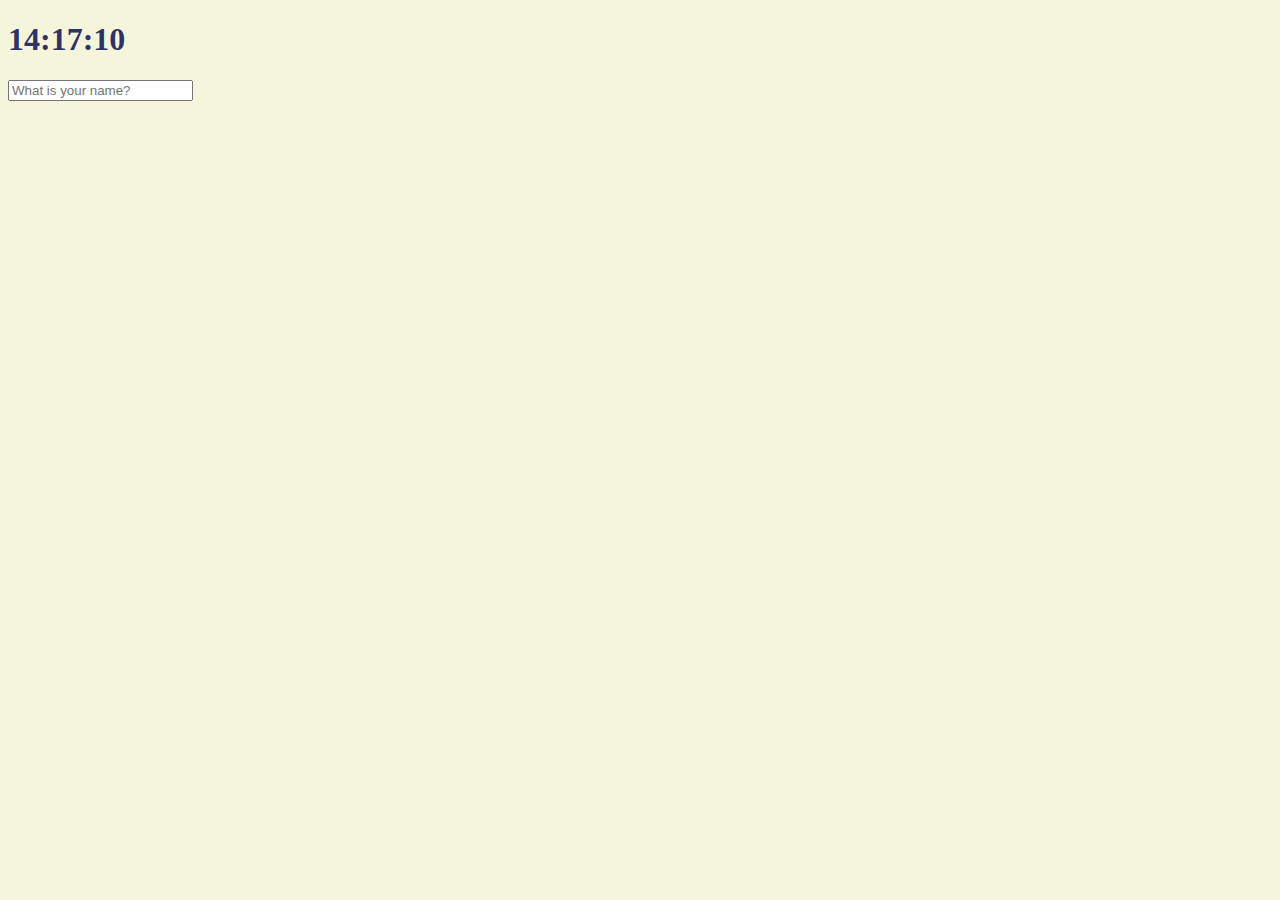
<file: index.html>
<!DOCTYPE html>
<html lang="en">
  <head>
    <meta charset="UTF-8" />
    <meta name="viewport" content="width=device-width, initial-scale=1.0" />
    <title>Document</title>
    <link rel="stylesheet" href="index.css" />
  </head>
  <body>
    <div class="js-clock"><h1>00:00:00</h1></div>
    <form class="js-form form">
      <input type="text" placeholder="What is your name?" />
    </form>
    <h4 class="js-greetings greetings"></h4>
    <script src="clock.js"></script>
    <script src="greeting.js"></script>
  </body>
</html>
</file>
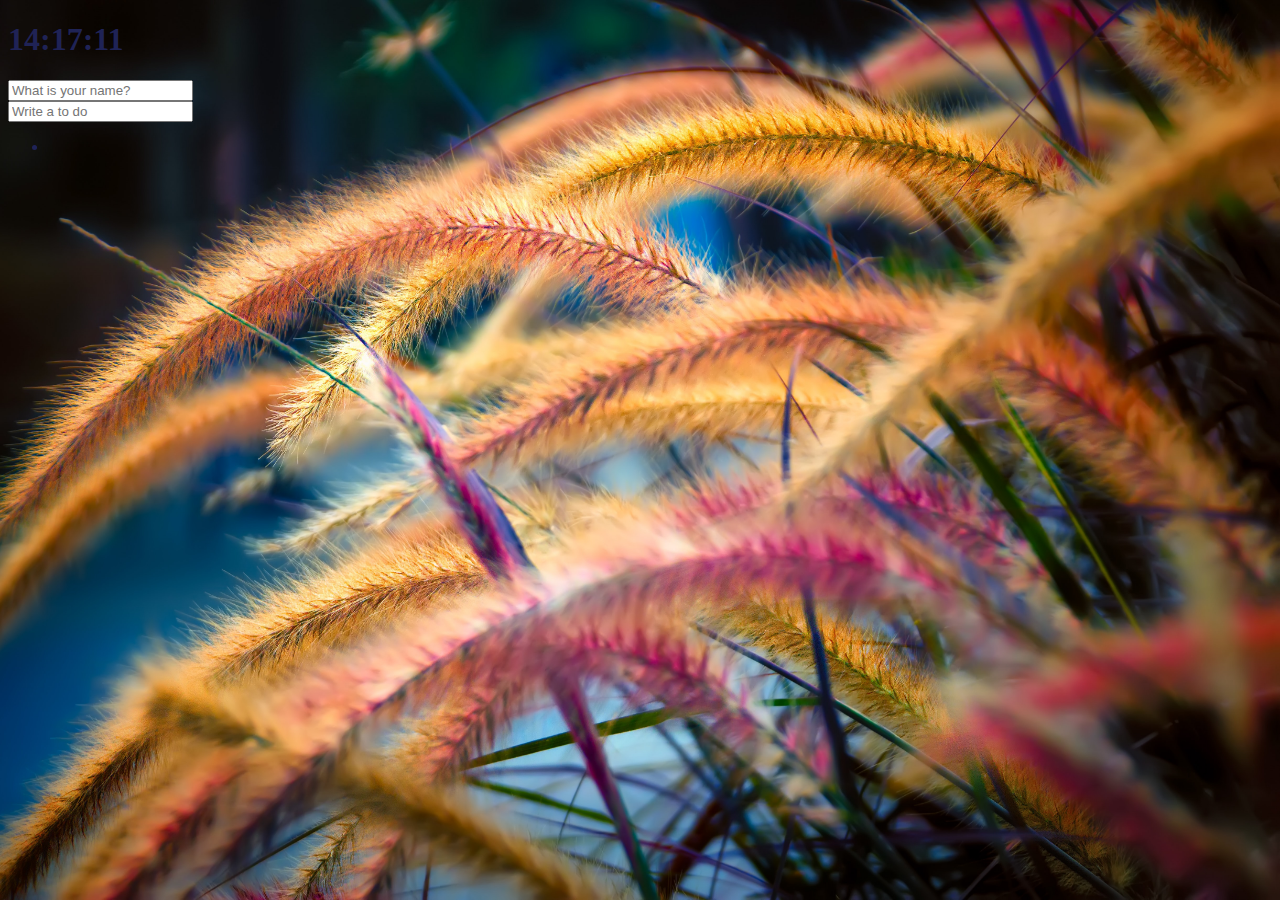
<file: clock.html>
<!DOCTYPE html>
<html lang="en">
  <head>
    <meta charset="UTF-8" />
    <meta name="viewport" content="width=device-width, initial-scale=1.0" />
    <title>Document</title>
    <link rel="stylesheet" href="index.css" />
  </head>
  <body>
    <div class="js-clock"><h1>00:00</h1></div>
    <form class="js-form form">
      <input type="text" placeholder="What is your name?" />
    </form>
    <h4 class="js-greetings greetings"></h4>
    <form class="js-toDoForm">
      <input type="text" placeholder="Write a to do" />
    </form>
    <ul class="js-toDoList">
      <li id="1"></li>
    </ul>
    <script src="clock.js"></script>
    <script src="greeting.js"></script>
    <script src="todo.js"></script>
    <script src="bg.js"></script>
    <script src="weather.js"></script>
  </body>
</html>
</file>
<file: index.css>
body {
  background-color: beige;
}
.btn {
  cursor: pointer;
}

body {
  color: rgba(33, 37, 92, 0.952);
}

.clicked {
  color: cornflowerblue;
}

.form,
.greetings {
  display: none;
}

.showing {
  display: block;
}

@keyframes fadeIn {
  from {
    opacity: 0;
  }
  to {
    opacity: 1;
  }
}

.bgImage {
  position: absolute;
  top: 0;
  left: 0;
  width: 100%;
  height: 100%;
  z-index: -1;
  animation: fadeIn 0.5s linear;
}
</file>
